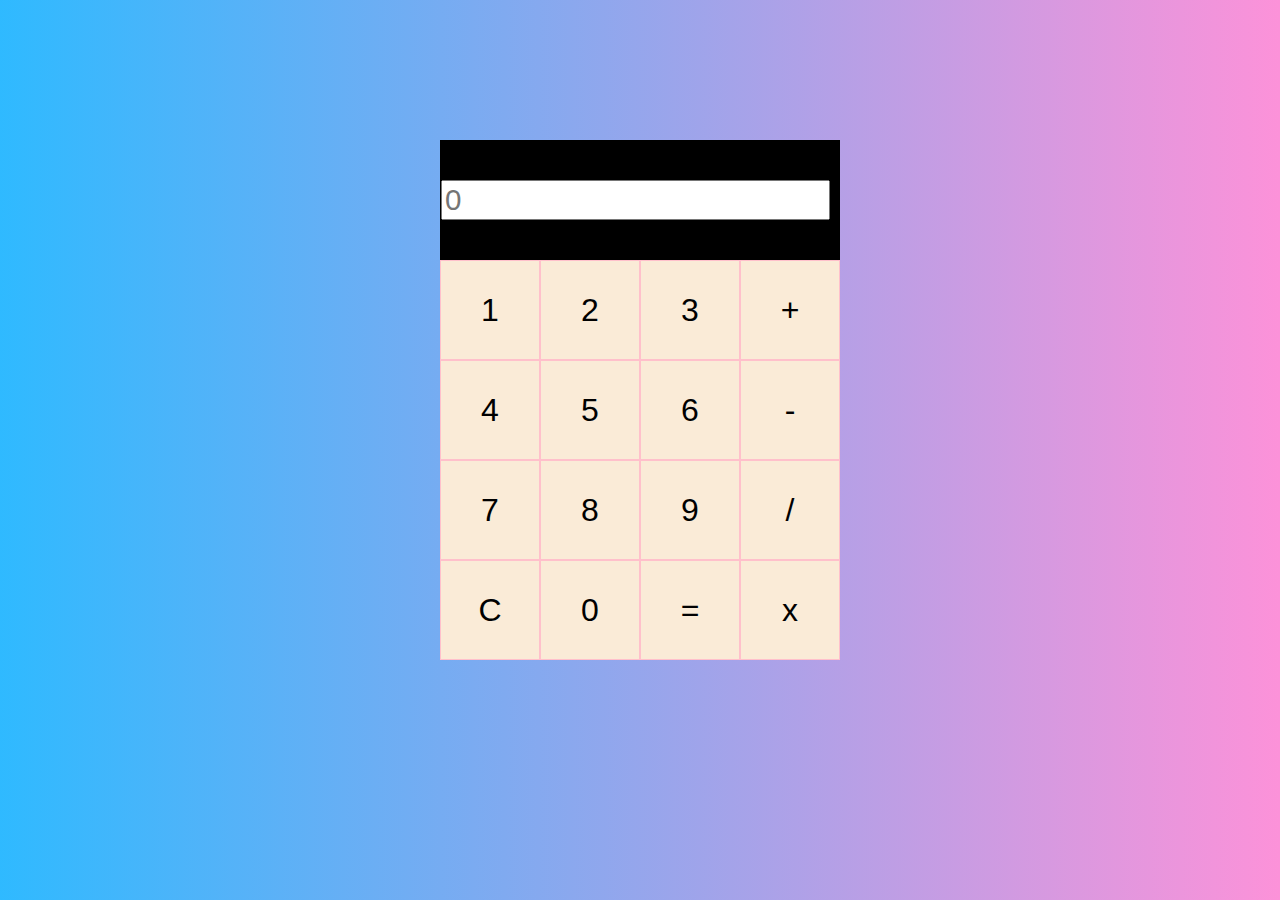
<file: index.html>
<!DOCTYPE html>
<html lang="en">
<head>
    <meta charset="UTF-8">
    <meta http-equiv="X-UA-Compatible" content="IE=edge">
    <meta name="viewport" content="width=device-width, initial-scale=1.0">
    <title>Document</title>
    <link rel="stylesheet" href="style.css">

</head>
<body>
    <div class="calculadora-grilla">
        
        <div class="output">
            <input type="text" class="display" id="result" placeholder="0">
        </div>    

         <button name="data-number">1</button>
         <button name="data-number">2</button>
         <button name="data-number">3</button>
         <button name="data-opera">+</button>
         <button name="data-number">4</button>
         <button name="data-number">5</button>
         <button name="data-number">6</button>
         <button name="data-opera">-</button>
         <button name="data-number">7</button>
         <button name="data-number">8</button>
         <button name="data-number">9</button>
         <button name="data-opera">/</button>
         <button name="data-delete">C</button>
         <button name="data-number">0</button>
         <button name="data-igual">=</button>
         <button name="data-opera">x</button>
    
    </div>
    <script src="app.js"></script>
    
</body>
</html>
</file>
<file: style.css>
body{
    padding: 0;
    margin:  0;
    background: linear-gradient(to right, #00aaffd0, rgb(252, 146, 217));
}
.calculadora-grilla{
    display:  grid;
    justify-content: center;
    align-content: center;
    min-height: 100vh;
    grid-template-columns: repeat(4, 100px);
    grid-template-rows: minmax(120px, auto) repeat(5, 100px);
}
.calculadora-grilla > button{
    cursor: pointer;
    font-size: 2rem;
    border: 1px solid pink;
    outline: none;
    background-color: antiquewhite;
}
.output{
    grid-column: 1/-1;
    background-color: black;
    display: flex;
    align-items: flex-end;
    justify-content: space-around;
    flex-direction: column;
    padding: 10px;
    word-wrap: break-word;
    word-break: break-all;

}
.output .display{
    color: black;
    font-size: 1.85rem;
    text-align: rigth;
}

.calculadora-grilla > button:hover{
     background-color: rgb(255, 109, 231);
}
</file>
